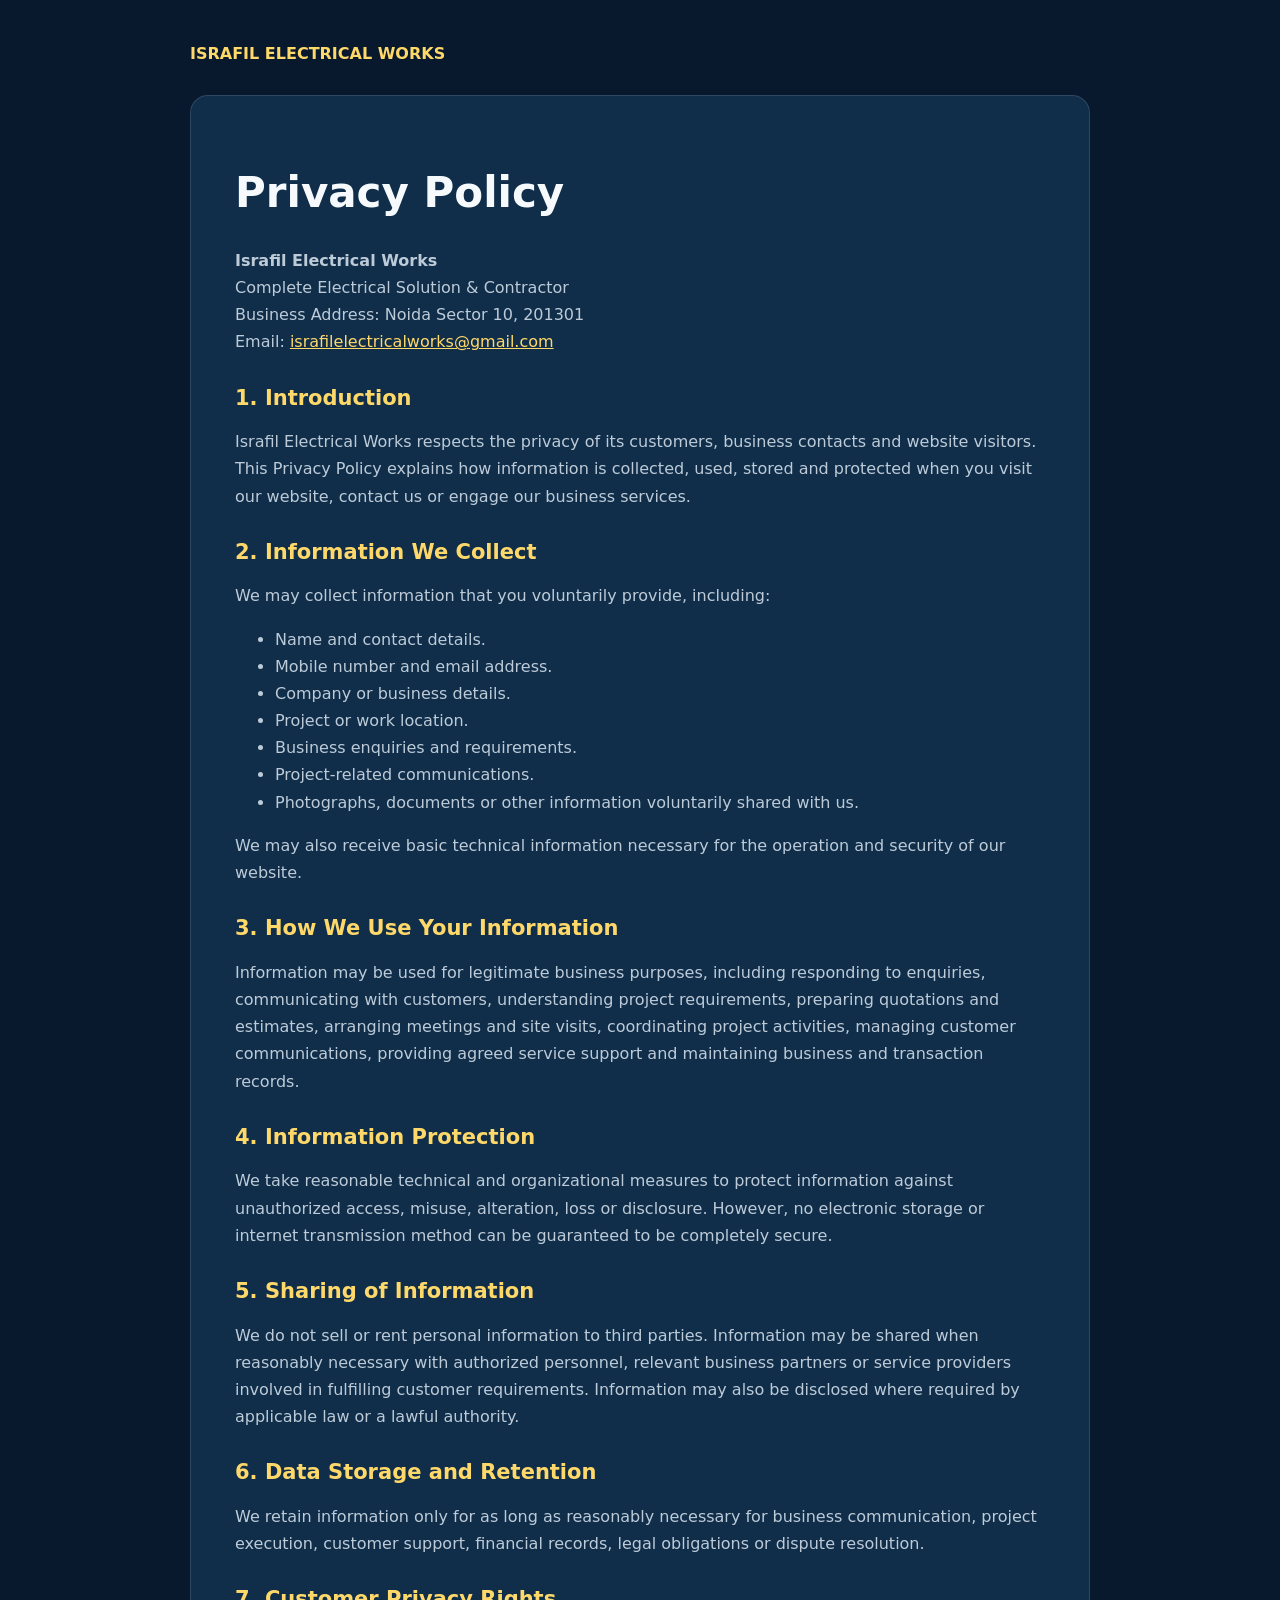
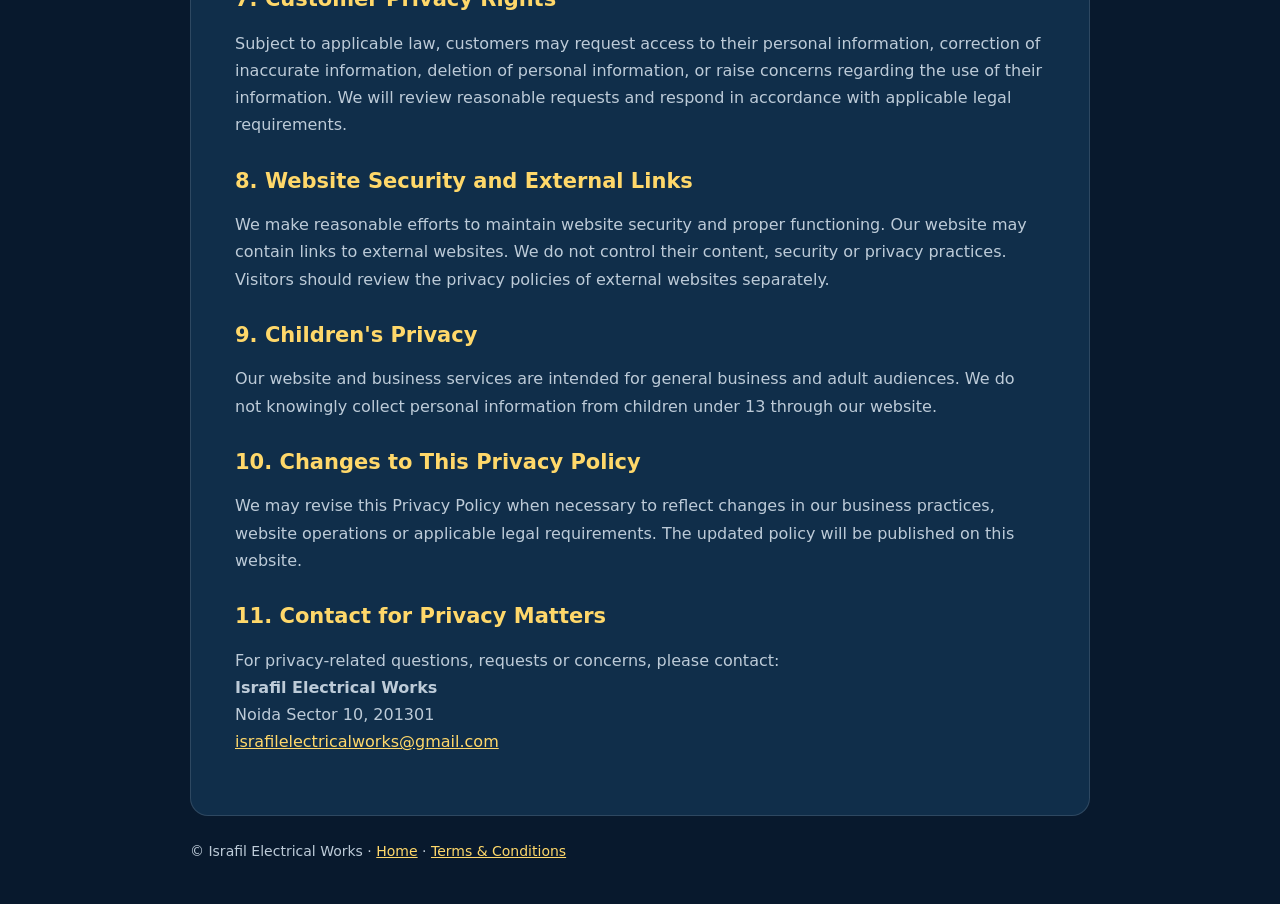
<file: privacy-policy.html>
<!doctype html>
<html lang="en">
<head>
<meta charset="utf-8"><meta name="viewport" content="width=device-width,initial-scale=1">
<title>Privacy Policy | Israfil Electrical Works</title>
<meta name="description" content="Privacy Policy for Israfil Electrical Works website and business communications.">
<style>
:root{color-scheme:dark;--bg:#08192d;--panel:#102e4a;--gold:#ffd86a;--text:#f7fafd;--muted:#bdcbd8}
*{box-sizing:border-box}body{margin:0;background:var(--bg);color:var(--text);font:16px/1.7 system-ui,Arial,sans-serif}.wrap{width:min(900px,92%);margin:40px auto}.brand{color:var(--gold);font-weight:800;text-decoration:none}main{margin-top:28px;padding:clamp(22px,5vw,44px);background:var(--panel);border:1px solid #ffffff20;border-radius:18px}h1,h2{line-height:1.2}h1{font-size:clamp(30px,5vw,42px)}h2{margin-top:30px;color:var(--gold);font-size:21px}p,li{color:var(--muted)}a{color:var(--gold)}footer{margin:24px 0;color:var(--muted);font-size:14px}
</style>
</head>
<body><div class="wrap"><a class="brand" href="/">ISRAFIL ELECTRICAL WORKS</a><main>
<h1>Privacy Policy</h1>
<p><strong>Israfil Electrical Works</strong><br>Complete Electrical Solution &amp; Contractor<br>Business Address: Noida Sector 10, 201301<br>Email: <a href="mailto:israfilelectricalworks@gmail.com">israfilelectricalworks@gmail.com</a></p>
<h2>1. Introduction</h2><p>Israfil Electrical Works respects the privacy of its customers, business contacts and website visitors. This Privacy Policy explains how information is collected, used, stored and protected when you visit our website, contact us or engage our business services.</p>
<h2>2. Information We Collect</h2><p>We may collect information that you voluntarily provide, including:</p><ul><li>Name and contact details.</li><li>Mobile number and email address.</li><li>Company or business details.</li><li>Project or work location.</li><li>Business enquiries and requirements.</li><li>Project-related communications.</li><li>Photographs, documents or other information voluntarily shared with us.</li></ul><p>We may also receive basic technical information necessary for the operation and security of our website.</p>
<h2>3. How We Use Your Information</h2><p>Information may be used for legitimate business purposes, including responding to enquiries, communicating with customers, understanding project requirements, preparing quotations and estimates, arranging meetings and site visits, coordinating project activities, managing customer communications, providing agreed service support and maintaining business and transaction records.</p>
<h2>4. Information Protection</h2><p>We take reasonable technical and organizational measures to protect information against unauthorized access, misuse, alteration, loss or disclosure. However, no electronic storage or internet transmission method can be guaranteed to be completely secure.</p>
<h2>5. Sharing of Information</h2><p>We do not sell or rent personal information to third parties. Information may be shared when reasonably necessary with authorized personnel, relevant business partners or service providers involved in fulfilling customer requirements. Information may also be disclosed where required by applicable law or a lawful authority.</p>
<h2>6. Data Storage and Retention</h2><p>We retain information only for as long as reasonably necessary for business communication, project execution, customer support, financial records, legal obligations or dispute resolution.</p>
<h2>7. Customer Privacy Rights</h2><p>Subject to applicable law, customers may request access to their personal information, correction of inaccurate information, deletion of personal information, or raise concerns regarding the use of their information. We will review reasonable requests and respond in accordance with applicable legal requirements.</p>
<h2>8. Website Security and External Links</h2><p>We make reasonable efforts to maintain website security and proper functioning. Our website may contain links to external websites. We do not control their content, security or privacy practices. Visitors should review the privacy policies of external websites separately.</p>
<h2>9. Children's Privacy</h2><p>Our website and business services are intended for general business and adult audiences. We do not knowingly collect personal information from children under 13 through our website.</p>
<h2>10. Changes to This Privacy Policy</h2><p>We may revise this Privacy Policy when necessary to reflect changes in our business practices, website operations or applicable legal requirements. The updated policy will be published on this website.</p>
<h2>11. Contact for Privacy Matters</h2><p>For privacy-related questions, requests or concerns, please contact:<br><strong>Israfil Electrical Works</strong><br>Noida Sector 10, 201301<br><a href="mailto:israfilelectricalworks@gmail.com">israfilelectricalworks@gmail.com</a></p>
</main><footer>© Israfil Electrical Works · <a href="/">Home</a> · <a href="/terms.html">Terms &amp; Conditions</a></footer></div></body></html>
</file>
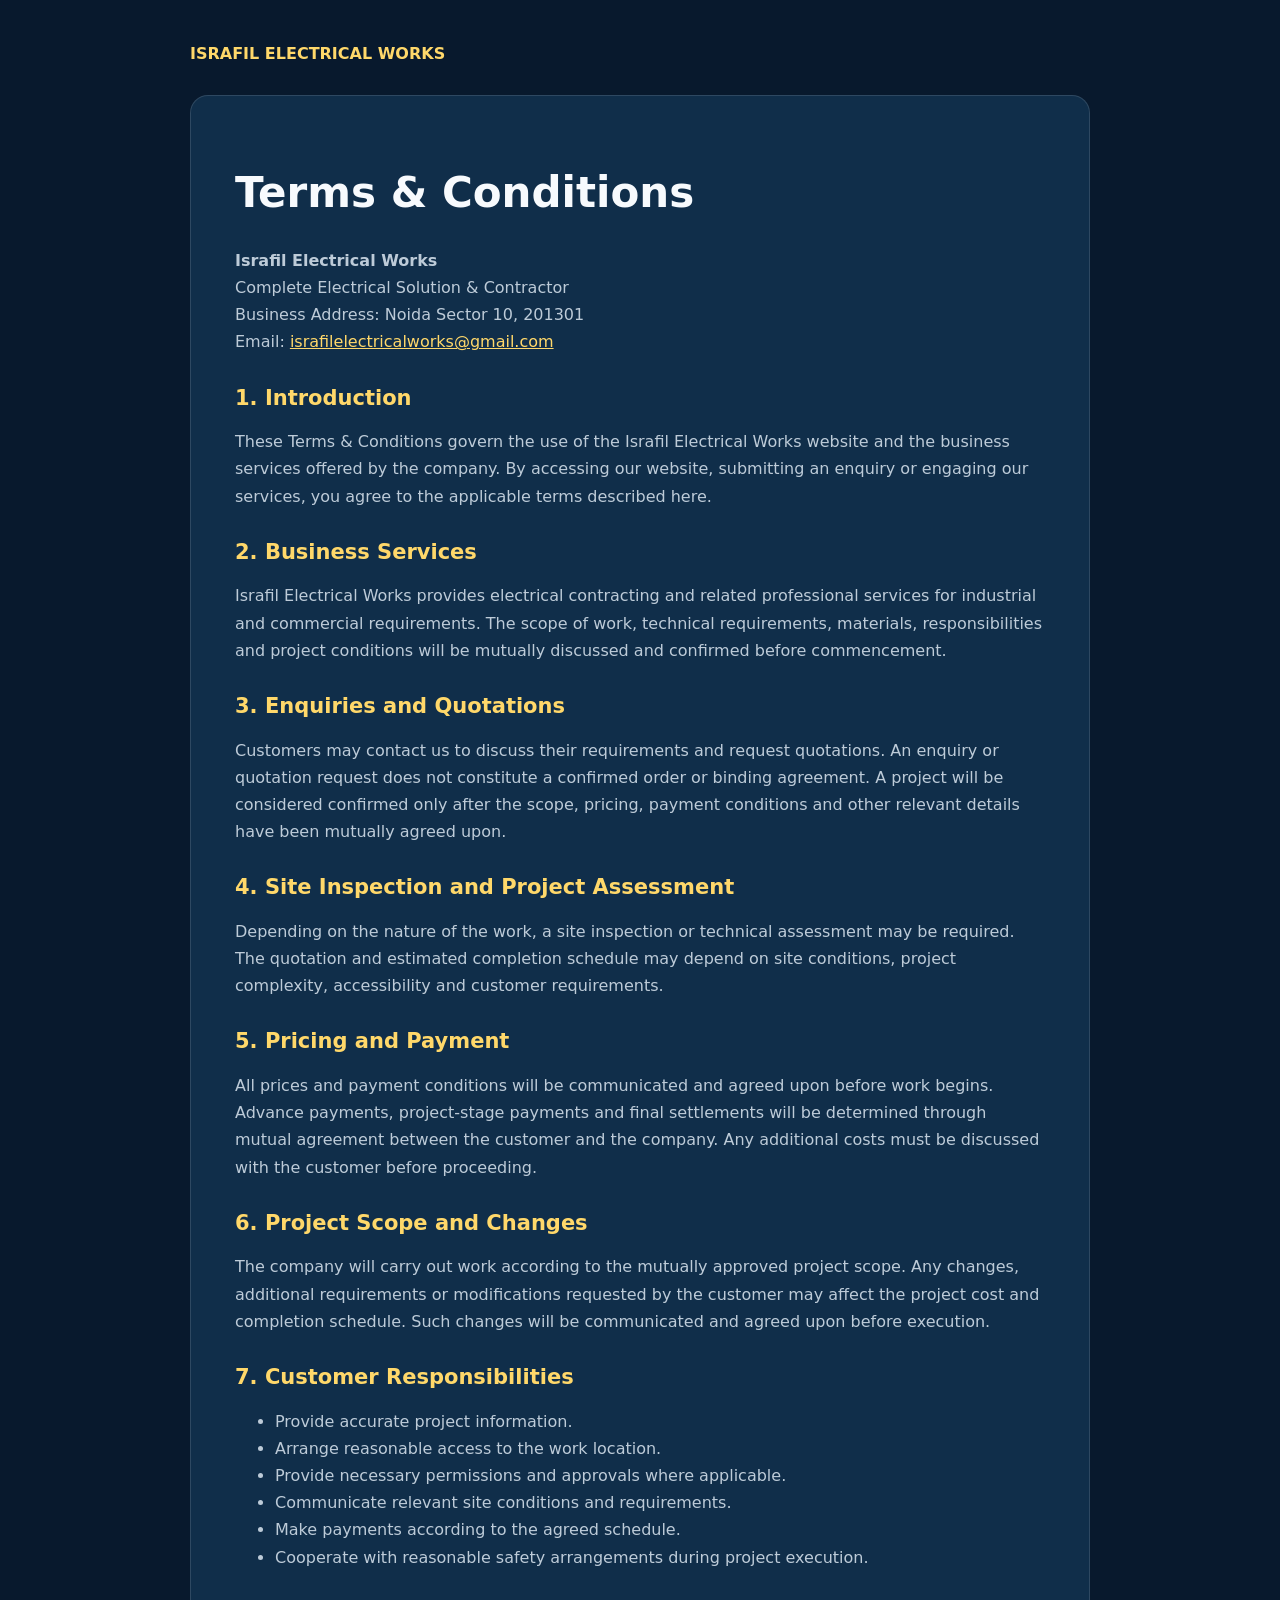
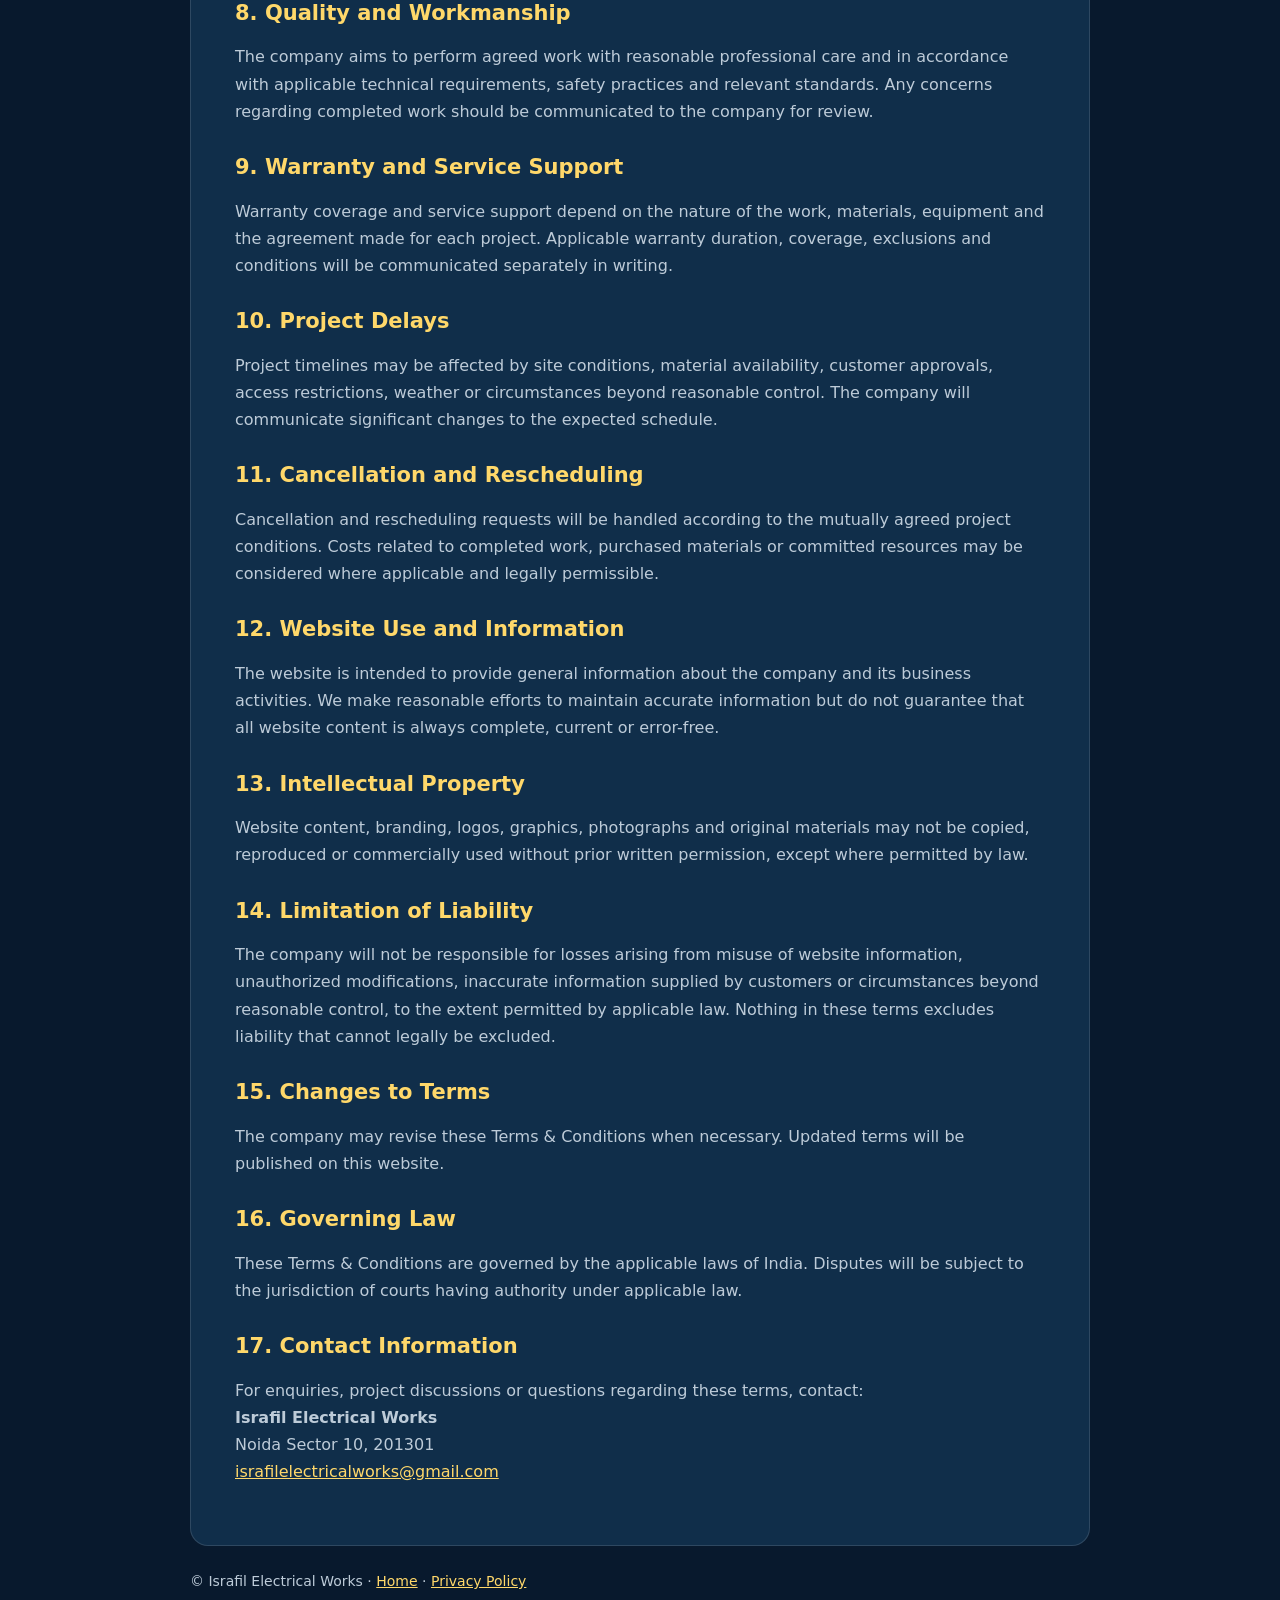
<file: terms.html>
<!doctype html>
<html lang="en">
<head>
<meta charset="utf-8"><meta name="viewport" content="width=device-width,initial-scale=1">
<title>Terms & Conditions | Israfil Electrical Works</title>
<meta name="description" content="Terms and Conditions for Israfil Electrical Works website and business services.">
<style>
:root{color-scheme:dark;--bg:#08192d;--panel:#102e4a;--gold:#ffd86a;--text:#f7fafd;--muted:#bdcbd8}
*{box-sizing:border-box}body{margin:0;background:var(--bg);color:var(--text);font:16px/1.7 system-ui,Arial,sans-serif}.wrap{width:min(900px,92%);margin:40px auto}.brand{color:var(--gold);font-weight:800;text-decoration:none}main{margin-top:28px;padding:clamp(22px,5vw,44px);background:var(--panel);border:1px solid #ffffff20;border-radius:18px}h1,h2{line-height:1.2}h1{font-size:clamp(30px,5vw,42px)}h2{margin-top:30px;color:var(--gold);font-size:21px}p,li{color:var(--muted)}a{color:var(--gold)}footer{margin:24px 0;color:var(--muted);font-size:14px}
</style>
</head>
<body><div class="wrap"><a class="brand" href="/">ISRAFIL ELECTRICAL WORKS</a><main>
<h1>Terms &amp; Conditions</h1>
<p><strong>Israfil Electrical Works</strong><br>Complete Electrical Solution &amp; Contractor<br>Business Address: Noida Sector 10, 201301<br>Email: <a href="mailto:israfilelectricalworks@gmail.com">israfilelectricalworks@gmail.com</a></p>
<h2>1. Introduction</h2><p>These Terms &amp; Conditions govern the use of the Israfil Electrical Works website and the business services offered by the company. By accessing our website, submitting an enquiry or engaging our services, you agree to the applicable terms described here.</p>
<h2>2. Business Services</h2><p>Israfil Electrical Works provides electrical contracting and related professional services for industrial and commercial requirements. The scope of work, technical requirements, materials, responsibilities and project conditions will be mutually discussed and confirmed before commencement.</p>
<h2>3. Enquiries and Quotations</h2><p>Customers may contact us to discuss their requirements and request quotations. An enquiry or quotation request does not constitute a confirmed order or binding agreement. A project will be considered confirmed only after the scope, pricing, payment conditions and other relevant details have been mutually agreed upon.</p>
<h2>4. Site Inspection and Project Assessment</h2><p>Depending on the nature of the work, a site inspection or technical assessment may be required. The quotation and estimated completion schedule may depend on site conditions, project complexity, accessibility and customer requirements.</p>
<h2>5. Pricing and Payment</h2><p>All prices and payment conditions will be communicated and agreed upon before work begins. Advance payments, project-stage payments and final settlements will be determined through mutual agreement between the customer and the company. Any additional costs must be discussed with the customer before proceeding.</p>
<h2>6. Project Scope and Changes</h2><p>The company will carry out work according to the mutually approved project scope. Any changes, additional requirements or modifications requested by the customer may affect the project cost and completion schedule. Such changes will be communicated and agreed upon before execution.</p>
<h2>7. Customer Responsibilities</h2><ul><li>Provide accurate project information.</li><li>Arrange reasonable access to the work location.</li><li>Provide necessary permissions and approvals where applicable.</li><li>Communicate relevant site conditions and requirements.</li><li>Make payments according to the agreed schedule.</li><li>Cooperate with reasonable safety arrangements during project execution.</li></ul>
<h2>8. Quality and Workmanship</h2><p>The company aims to perform agreed work with reasonable professional care and in accordance with applicable technical requirements, safety practices and relevant standards. Any concerns regarding completed work should be communicated to the company for review.</p>
<h2>9. Warranty and Service Support</h2><p>Warranty coverage and service support depend on the nature of the work, materials, equipment and the agreement made for each project. Applicable warranty duration, coverage, exclusions and conditions will be communicated separately in writing.</p>
<h2>10. Project Delays</h2><p>Project timelines may be affected by site conditions, material availability, customer approvals, access restrictions, weather or circumstances beyond reasonable control. The company will communicate significant changes to the expected schedule.</p>
<h2>11. Cancellation and Rescheduling</h2><p>Cancellation and rescheduling requests will be handled according to the mutually agreed project conditions. Costs related to completed work, purchased materials or committed resources may be considered where applicable and legally permissible.</p>
<h2>12. Website Use and Information</h2><p>The website is intended to provide general information about the company and its business activities. We make reasonable efforts to maintain accurate information but do not guarantee that all website content is always complete, current or error-free.</p>
<h2>13. Intellectual Property</h2><p>Website content, branding, logos, graphics, photographs and original materials may not be copied, reproduced or commercially used without prior written permission, except where permitted by law.</p>
<h2>14. Limitation of Liability</h2><p>The company will not be responsible for losses arising from misuse of website information, unauthorized modifications, inaccurate information supplied by customers or circumstances beyond reasonable control, to the extent permitted by applicable law. Nothing in these terms excludes liability that cannot legally be excluded.</p>
<h2>15. Changes to Terms</h2><p>The company may revise these Terms &amp; Conditions when necessary. Updated terms will be published on this website.</p>
<h2>16. Governing Law</h2><p>These Terms &amp; Conditions are governed by the applicable laws of India. Disputes will be subject to the jurisdiction of courts having authority under applicable law.</p>
<h2>17. Contact Information</h2><p>For enquiries, project discussions or questions regarding these terms, contact:<br><strong>Israfil Electrical Works</strong><br>Noida Sector 10, 201301<br><a href="mailto:israfilelectricalworks@gmail.com">israfilelectricalworks@gmail.com</a></p>
</main><footer>© Israfil Electrical Works · <a href="/">Home</a> · <a href="/privacy-policy.html">Privacy Policy</a></footer></div></body></html>
</file>
